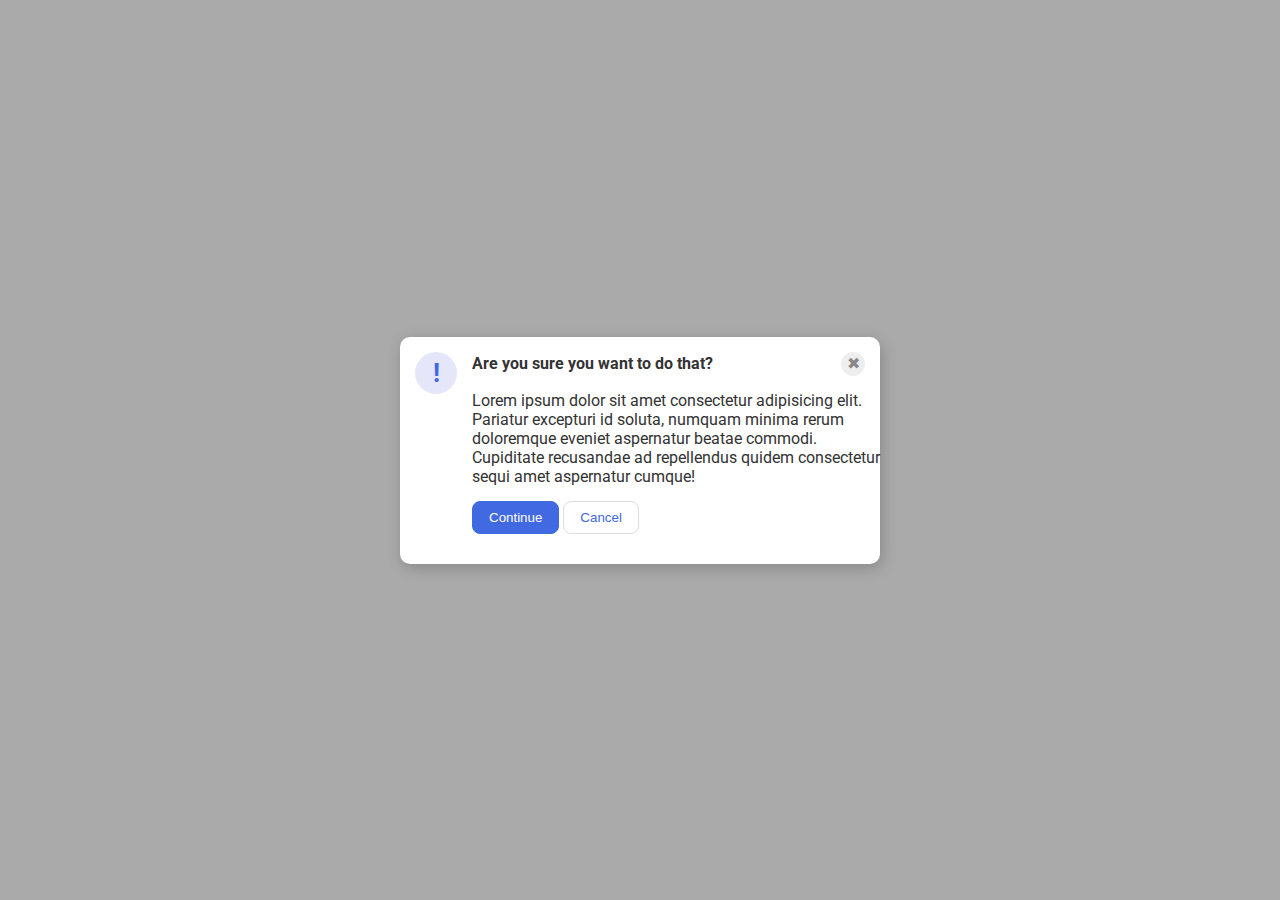
<file: foundations/flex/05-flex-modal/index.html>
<!DOCTYPE html>
<html lang="en">
  <head>
    <meta charset="UTF-8">
    <meta http-equiv="X-UA-Compatible" content="IE=edge">
    <meta name="viewport" content="width=device-width, initial-scale=1.0">
    <link rel="stylesheet" href="style.css">
    <title>Modal</title>
  </head>
  <body>
    <div class="modal">
      <div class="leftSide">
        <div class="icon">!</div>
      </div>
      <div class="rightSide">
        <div class="rightTop">
          <div class="header">Are you sure you want to do that?</div>
          <button class="close-button">✖</button>
        </div>
        <div class="rightMiddle">
          <div class="text">Lorem ipsum dolor sit amet consectetur adipisicing elit. Pariatur excepturi id soluta, numquam minima rerum doloremque eveniet aspernatur beatae commodi. Cupiditate recusandae ad repellendus quidem consectetur sequi amet aspernatur cumque!</div>
        </div>
        <div class="rightBottom">
          <button class="continue">Continue</button>
          <button class="cancel">Cancel</button>
        </div>
      </div>
    </div>
  </body>
</html>
</file>
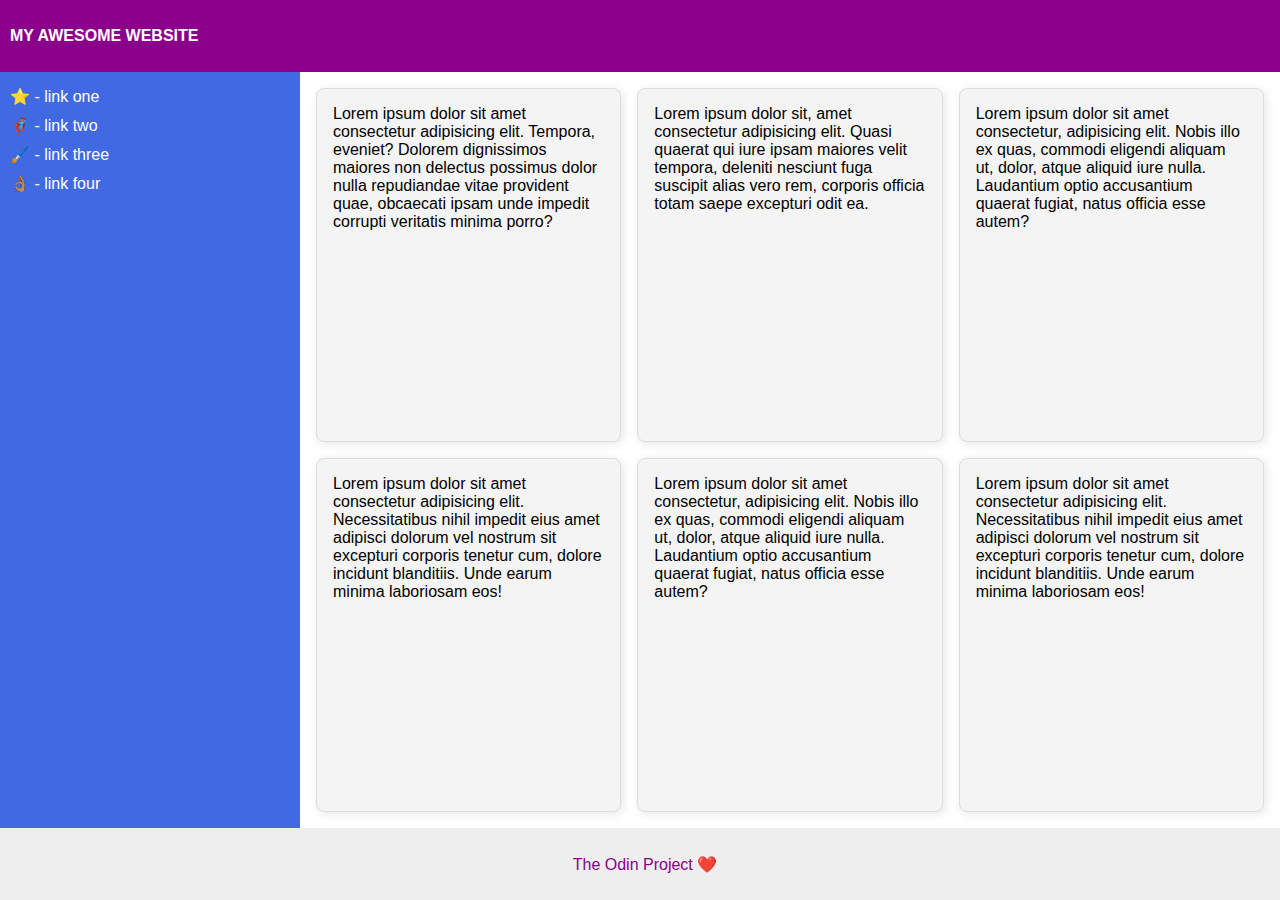
<file: foundations/flex/07-flex-layout-2/index.html>
<!DOCTYPE html>
<html lang="en">
  <head>
    <meta charset="UTF-8">
    <meta http-equiv="X-UA-Compatible" content="IE=edge">
    <meta name="viewport" content="width=device-width, initial-scale=1.0">
    <title>The Holy Grail</title>
    <link rel="stylesheet" href="style.css">
  </head>
  <body>
    <div class="header">
      MY AWESOME WEBSITE
    </div>
    
    <div class="theMiddle">
      <div class="sidebar">
        <ul>
          <li><a href="#">⭐ - link one</a></li>
          <li><a href="#">🦸🏽‍♂️ - link two</a></li>
          <li><a href="#">🖌️ - link three</a></li>
          <li><a href="#">👌🏽 - link four</a></li>
        </ul>
      </div>
      <div class="theCards">
        <div class="card">Lorem ipsum dolor sit amet consectetur adipisicing elit. Tempora, eveniet? Dolorem dignissimos maiores non delectus possimus dolor nulla repudiandae vitae provident quae, obcaecati ipsam unde impedit corrupti veritatis minima porro?</div>
        <div class="card">Lorem ipsum dolor sit, amet consectetur adipisicing elit. Quasi quaerat qui iure ipsam maiores velit tempora, deleniti nesciunt fuga suscipit alias vero rem, corporis officia totam saepe excepturi odit ea.</div>
        <div class="card">Lorem ipsum dolor sit amet consectetur, adipisicing elit. Nobis illo ex quas, commodi eligendi aliquam ut, dolor, atque aliquid iure nulla. Laudantium optio accusantium quaerat fugiat, natus officia esse autem?</div>
        <div class="card">Lorem ipsum dolor sit amet consectetur adipisicing elit. Necessitatibus nihil impedit eius amet adipisci dolorum vel nostrum sit excepturi corporis tenetur cum, dolore incidunt blanditiis. Unde earum minima laboriosam eos!</div>
        <div class="card">Lorem ipsum dolor sit amet consectetur, adipisicing elit. Nobis illo ex quas, commodi eligendi aliquam ut, dolor, atque aliquid iure nulla. Laudantium optio accusantium quaerat fugiat, natus officia esse autem?</div>
        <div class="card">Lorem ipsum dolor sit amet consectetur adipisicing elit. Necessitatibus nihil impedit eius amet adipisci dolorum vel nostrum sit excepturi corporis tenetur cum, dolore incidunt blanditiis. Unde earum minima laboriosam eos!</div>
      </div>
    </div>
    
    <div class="footer">
      The Odin Project ❤️
    </div>
  </body>
</html>
</file>
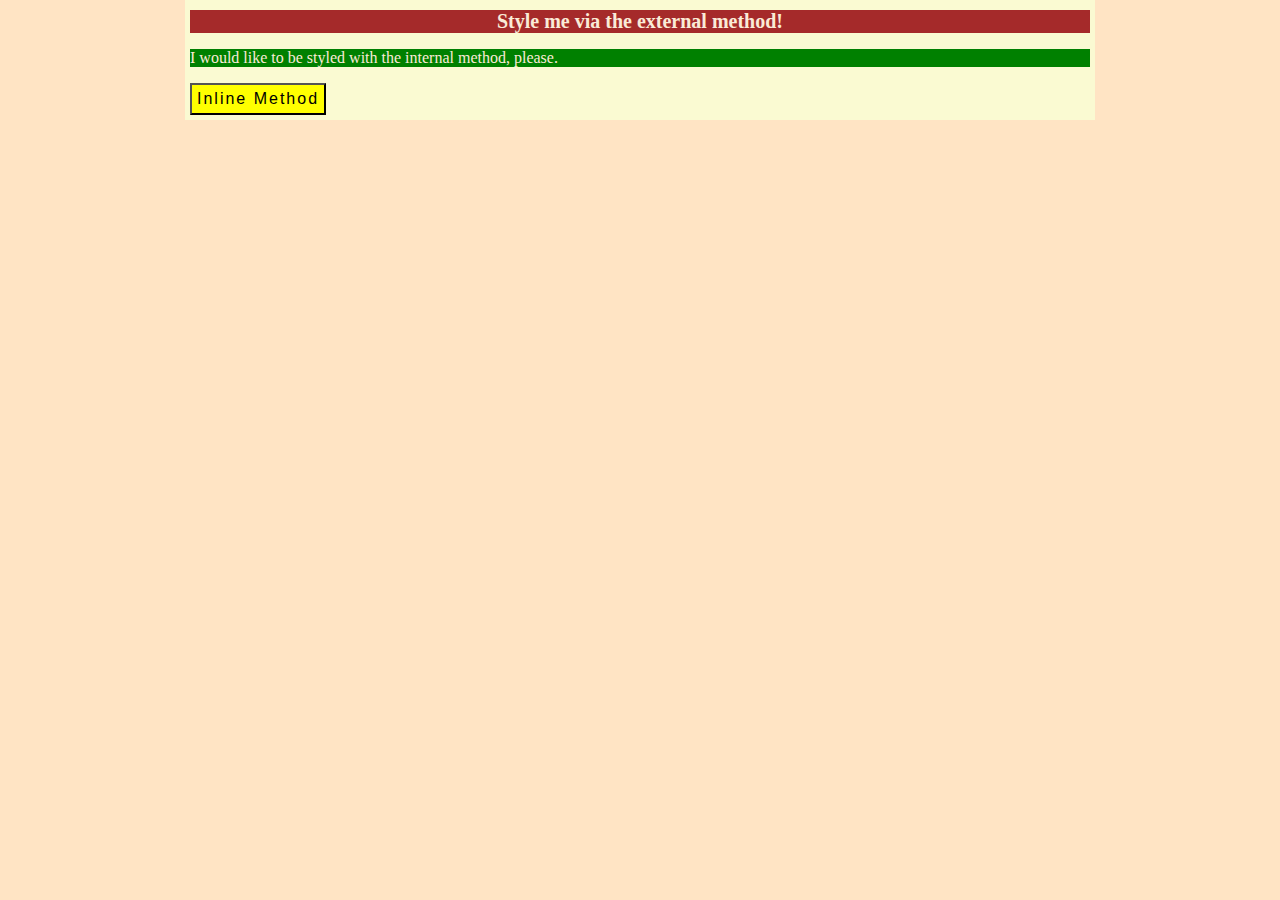
<file: foundations/intro-to-css/01-css-methods/index.html>
<!DOCTYPE html>
<html lang="en">
  <head>
    <meta charset="UTF-8" />
    <meta http-equiv="X-UA-Compatible" content="IE=edge" />
    <meta name="viewport" content="width=device-width, initial-scale=1.0" />
    <title>Methods for Adding CSS</title>
    <link rel="stylesheet" href="styles.css" />
    <style>
      p {
        background-color: green;
        color: antiquewhite;
      }
    </style>
  </head>
  <body>
    <div class="main-div">
      <div class="sub-div">Style me via the external method!</div>
      <p>I would like to be styled with the internal method, please.</p>
      <button
        style="
          background-color: yellow;
          padding: 5px;
          font-size: medium;
          font-family: sans-serif;
          letter-spacing: 2px;
        "
      >
        Inline Method
      </button>
    </div>
  </body>
</html>
</file>
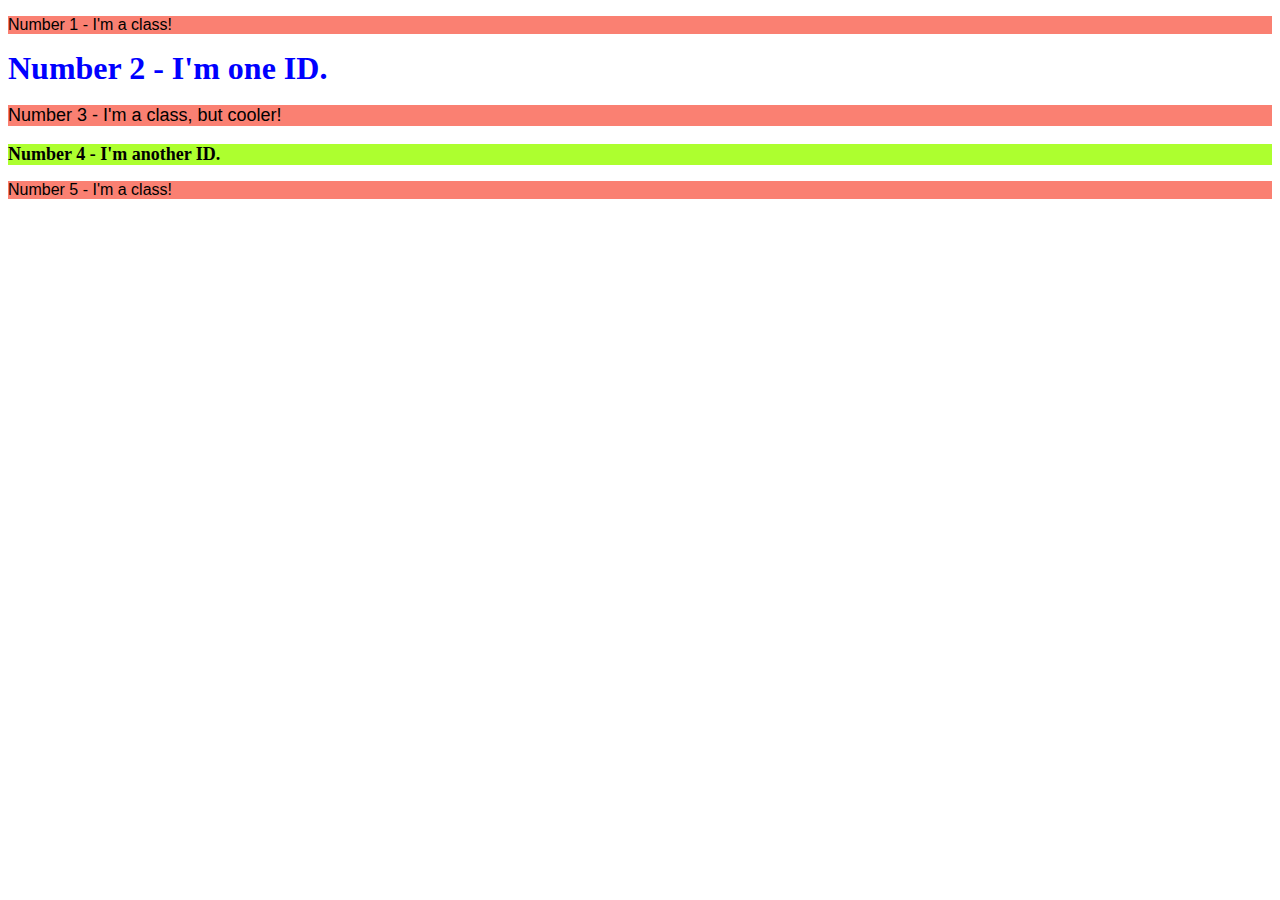
<file: foundations/intro-to-css/02-class-id-selectors/index.html>
<!DOCTYPE html>
<html lang="en">
  <head>
    <meta charset="UTF-8">
    <meta http-equiv="X-UA-Compatible" content="IE=edge">
    <meta name="viewport" content="width=device-width, initial-scale=1.0">
    <title>Class and ID Selectors</title>
    <link rel="stylesheet" href="style.css">
  </head>
  <body>
    <p class="class1">Number 1 - I'm a class!</p>
    <div id="id2">Number 2 - I'm one ID.</div>
    <p class="class1 cooler">Number 3 - I'm a class, but cooler!</p>
    <div id="id4">Number 4 - I'm another ID.</div>
    <p class="class1">Number 5 - I'm a class!</p>
  </body>
</html>
</file>
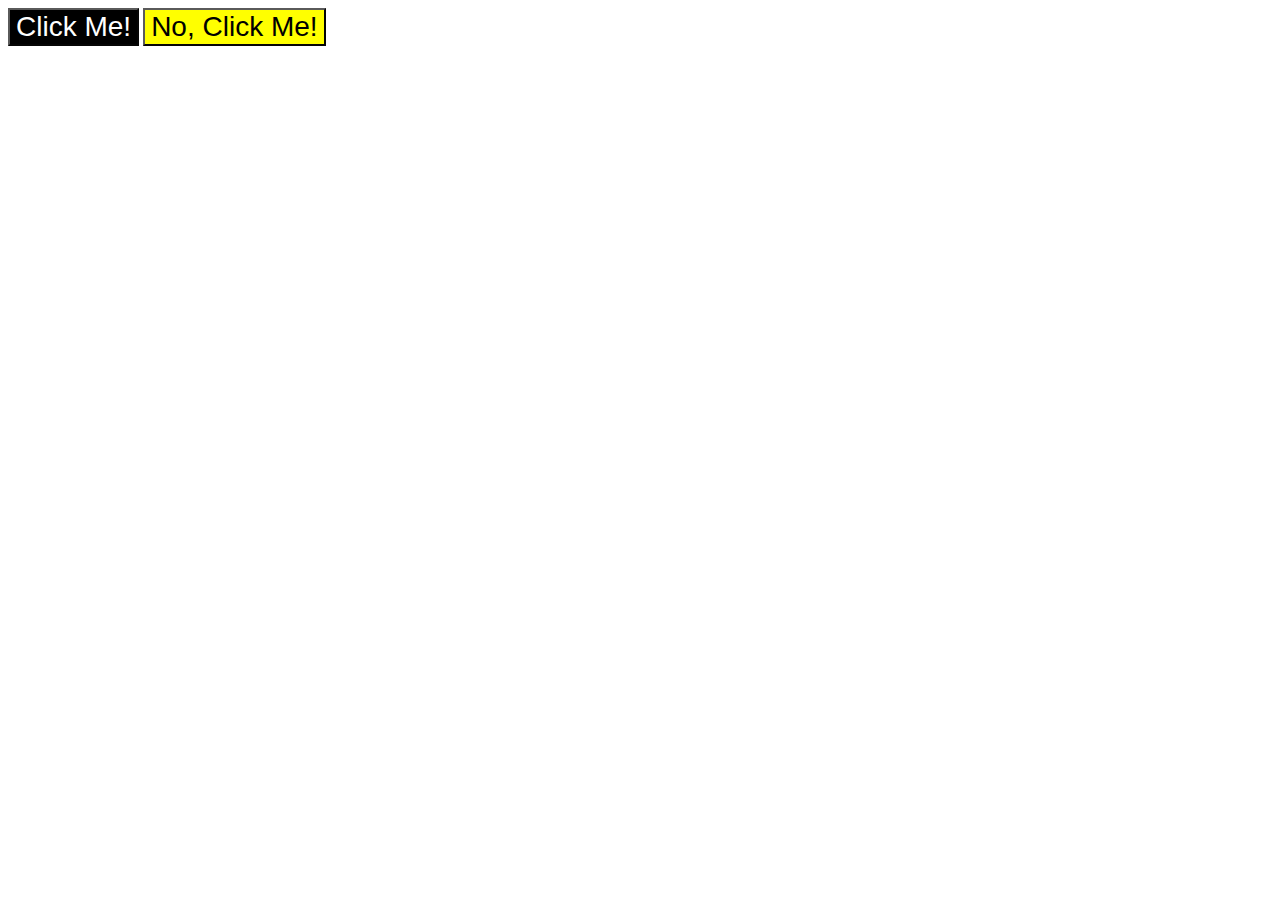
<file: foundations/intro-to-css/03-grouping-selectors/index.html>
<!DOCTYPE html>
<html lang="en">
  <head>
    <meta charset="UTF-8">
    <meta http-equiv="X-UA-Compatible" content="IE=edge">
    <meta name="viewport" content="width=device-width, initial-scale=1.0">
    <title>Grouping Selectors</title>
    <link rel="stylesheet" href="style.css">
  </head>
  <body>
    <button class="dark">Click Me!</button>
    <button class="bg-alert">No, Click Me!</button>
  </body>
</html>
</file>
<file: foundations/flex/05-flex-modal/style.css>
@import url('https://fonts.googleapis.com/css2?family=Roboto:wght@400;700&display=swap');

html, body {
  height: 100%;
}

body {
  font-family: Roboto, sans-serif;
  margin: 0;
  background: #aaa;
  color: #333;
  /* I'll give you this one for free lol */
  display: flex;
  align-items: center;
  justify-content: center;
}

.modal {
  background: white;
  width: 480px;
  border-radius: 10px;
  box-shadow: 2px 4px 16px rgba(0,0,0,.2);
  display: flex;
}

.rightSide {
  margin: 15px 0;

}

.rightTop {
  display: flex;
  align-items: center;
}

.rightMiddle {
  margin: 15px 0;
}

.rightBottom {
  margin: 15px 0 ;
}

.header {
  font-weight: bold;
}



.icon {
  color: royalblue;
  font-size: 26px;
  font-weight: 700;
  background: lavender;
  width: 42px;
  height: 42px;
  border-radius: 50%;
  display: flex;
  align-items: center;
  justify-content: center;
  margin: 15px;
}

.close-button {
  background: #eee;
  border-radius: 50%;
  color: #888;
  font-weight: 400;
  font-size: 16px;
  height: 24px;
  width: 24px;
  display: flex;
  align-items: center;
  justify-content: center;
  border: 1px solid #eee;
  padding: 0;
  margin-left: auto;
  margin-right: 15px;
}

button {
  cursor: pointer;
  padding: 8px 16px;
  border-radius: 8px;
}

button.continue {
  background: royalblue;
  border: 1px solid royalblue;
  color: white;
}

button.cancel {
  background: white;
  border: 1px solid #ddd;
  color: royalblue;
}
</file>
<file: foundations/flex/07-flex-layout-2/style.css>
* {
  margin: 0;
  padding: 0;
} 


body {
  font-family: -apple-system, BlinkMacSystemFont, 'Segoe UI', Roboto, Oxygen, Ubuntu, Cantarell, 'Open Sans', 'Helvetica Neue', sans-serif;
  margin: 0;
  min-height: 100vh;
  display: flex;
  flex-direction: column;
  justify-content: space-between;
}

.header {
  height: 72px;
  background: darkmagenta;
  color: white;
  display: flex;
  align-items: center;
  font-weight: bold;
  padding-left: 10px;
}

.footer {
  height: 72px;
  background: #eee;
  color: darkmagenta;
  display: flex;
  align-items: center;
  justify-content: center;
  padding-left: 10px;
}

.theMiddle {
  display: flex;
  flex: 1;

}
.sidebar {
  width: 300px;
  background: royalblue;
  box-sizing: border-box;
  flex-shrink: 0;
  flex-grow: 0;
  flex-basis: 300px;
}

.theCards {
  flex: 1;
  display: flex;
  flex-wrap: wrap; 
  gap: 16px; 
  justify-content: center; 
  padding: 16px; 
}

.card {
  flex: 1 1 calc(30% - 16px); 
  min-width: 200px; 
  max-width: 400px; 
  padding: 16px;
  background: #f4f4f4;
  border: 1px solid #ddd;
  border-radius: 8px;
  box-shadow: 2px 2px 10px rgba(0, 0, 0, 0.1);
}

ul {
  list-style: none;
  padding: 0;
  margin: 10px;
}

ul li {
  padding: 5px 0px;
}

ul li a {
  text-decoration: none;
  color: white; 
}
</file>
<file: foundations/intro-to-css/01-css-methods/styles.css>
body {
    background-color: bisque;
    margin: 0px;
}
div.main-div {
    width: 900px;
    margin: auto;
    background-color: lightgoldenrodyellow;
    padding: 5px;
    padding-top: 10px;
}

div.sub-div {
    background-color: brown;
    color: antiquewhite;
    text-align: center;
    font-size: 20px;
    font-weight: 700;

}
</file>
<file: foundations/intro-to-css/02-class-id-selectors/style.css>
.class1 {
    background-color: salmon;
    font-family: sans-serif;
}

.cooler {
    font-size: large;
}

#id2 {
    color: blue;
    font-size: xx-large;
    font-weight: bold;
}

#id4 {
    background-color: greenyellow;
    font-weight: bold;
    font-size: large;
}
</file>
<file: foundations/intro-to-css/03-grouping-selectors/style.css>
.bg-alert,
.dark {
    font-family: Helvetica, "Times New Roman", sans-serif;
    font-size: 28px;
    border-width: 2px;
    border-color: rgb(90, 90, 90);
}

.bg-alert {
    background-color: yellow;
}

.dark {
    background-color: black;
    color: rgb(255, 255, 255);
}
</file>
